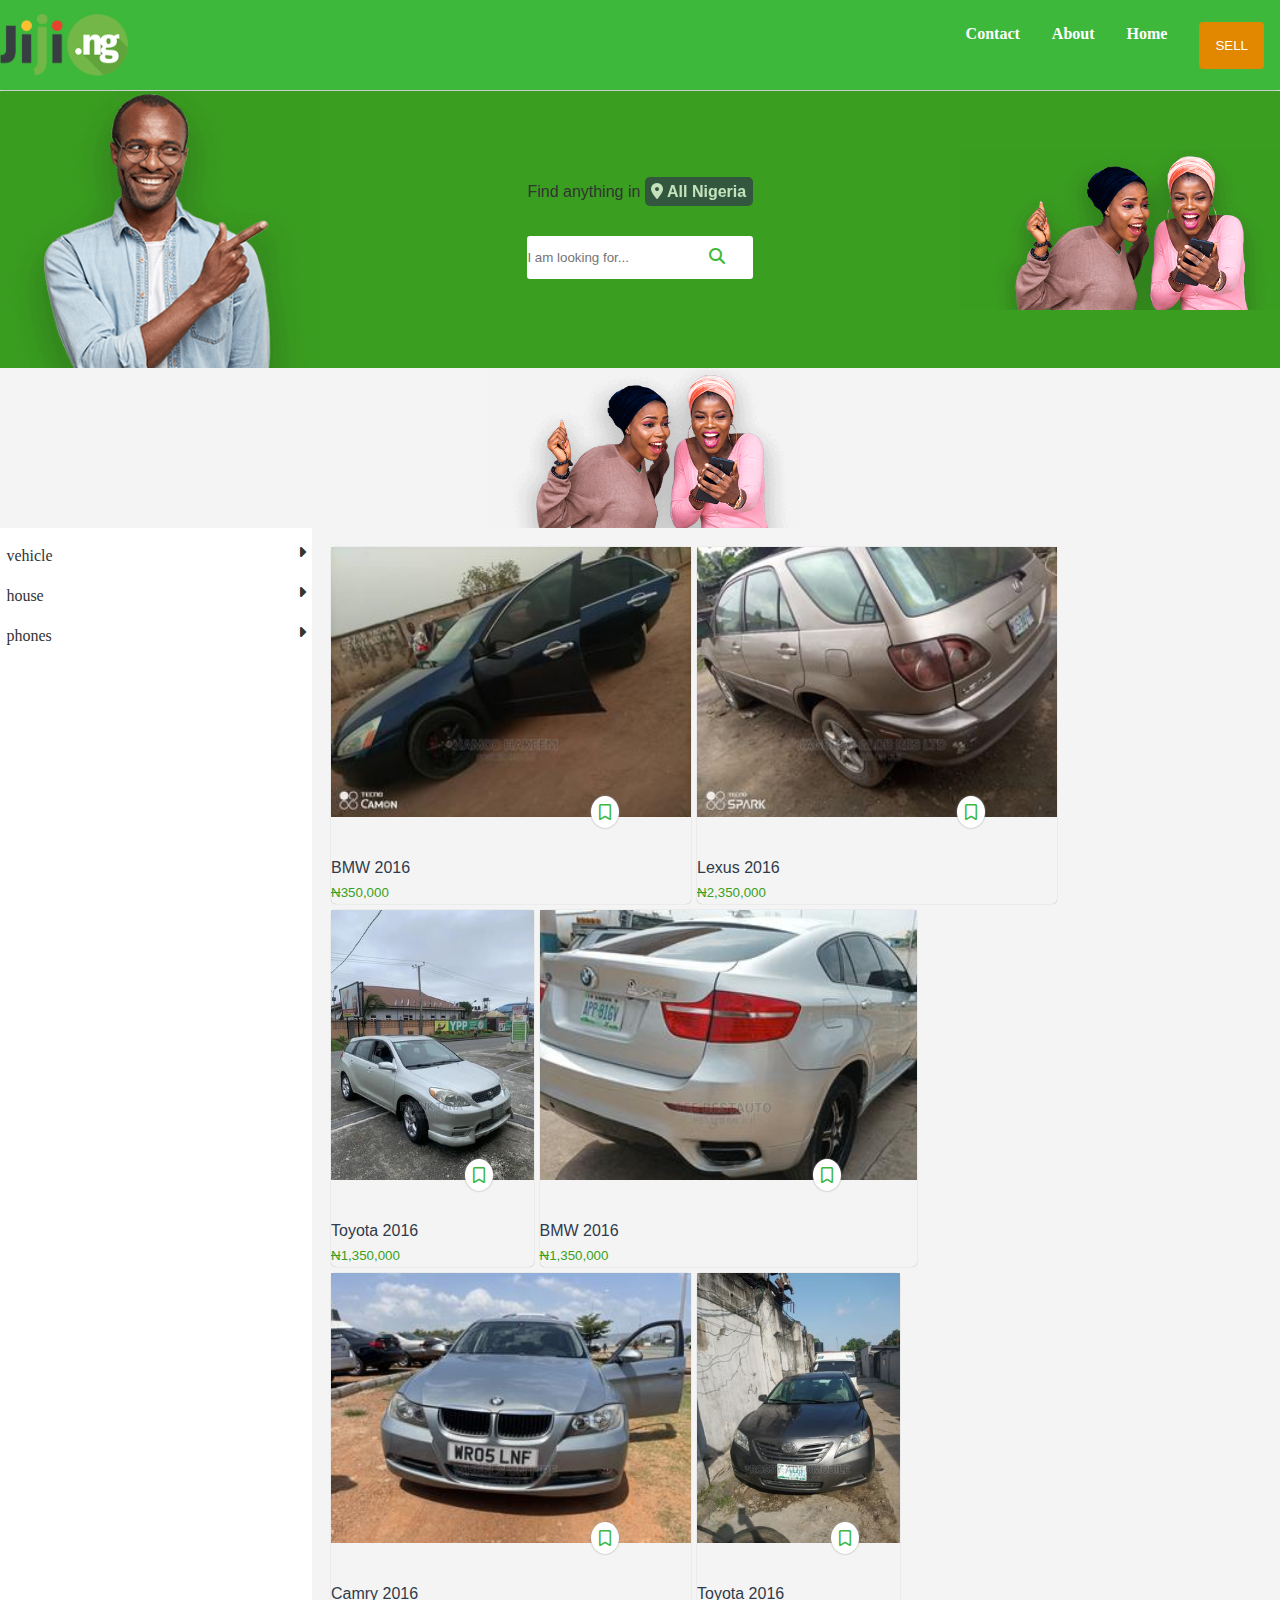
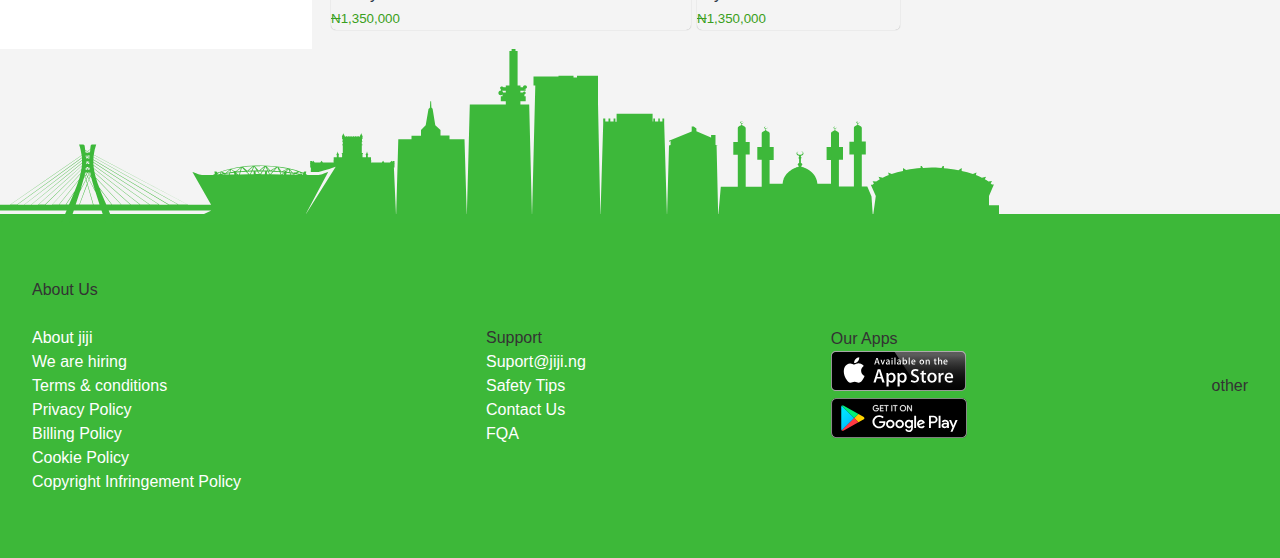
<file: index.html>
<!DOCTYPE html>
<html lang="en">

<head>
    <meta charset="UTF-8">
    <meta http-equiv="X-UA-Compatible" content="IE=edge">
    <meta name="viewport" content="width=device-width, initial-scale=1.0">
    <title>Document</title>
    <link rel="stylesheet" href="./lastclass.css">
    <link rel="stylesheet" href="./style.css">
    <link rel="stylesheet" href="./fontawesome/css/all.min.css">
</head>

<body>
    <header id="header">
        <!-- navbar -->

        <nav class="navbar">
            <img src="./images/Jiji_Logo.png" alt="Jiji_Logo" class="logo">


            <ul class="links">
                <li> <a href="">Contact</a></li>
                <li id="about"> <a href="">About</a></li>
                <li> <a href="">Home</a></li>
                <li> <button>SELL</button></li>
            </ul>
        </nav>

        <div class="banner">
            <img src="./images/man.png" alt="man" class="manimage">


            <div>
                <p>Find anything in <span class="loc"><i class="fa-solid fa-location-dot"></i> All Nigeria </span></p>

                <div class="search">
                    <input type="text" class="searchbox" placeholder="I am looking for...">
                    <i class="fa-solid fa-search"></i>
                </div>
            </div>

            <img src="./images/girls.png" alt="girlsimage">
        </div>



    </header>

      <h1 class="test"></h1>
    <main>
        <aside>
            <div>
                vehicle <i class="fa-solid fa-caret-right"></i>
            </div>

            <div>
                house <i class="fa-solid fa-caret-right"></i>
            </div>

            <div>
                phones <i class="fa-solid fa-caret-right"></i>
            </div>
        </aside>

        <section class="market">

            <div class="item">
                <div class="img_design">
                    <img src="./images/car1.jpg" alt="item for sale">
                    <i class="fa-solid fa-bookmark"></i>
                </div>
                <p>BMW 2016</p>
                <small><del>N</del>350,000</small>

            </div>


            <div class="item">
                <div class="img_design">
                    <img src="./images/car2.jpg" alt="item for sale">
                    <i class="fa-solid fa-bookmark"></i>
                </div>
                <p>Lexus 2016</p>
                <small><del>N</del>2,350,000</small>
            </div>


            <div class="item">
                <div class="img_design">
                    <img src="./images/car3.jpg" alt="item for sale">
                    <i class="fa-solid fa-bookmark"></i>
                </div>
                <p>Toyota 2016</p>
                <small><del>N</del>1,350,000</small>
            </div>


            <div class="item">
                <div class="img_design">
                    <img src="./images/car4.jpg" alt="item for sale">
                    <i class="fa-solid fa-bookmark"></i>
                </div>
                <p>BMW 2016</p>
                <small><del>N</del>1,350,000</small>
            </div>


            <div class="item">
                <div class="img_design">
                    <img src="./images/car5.jpg" alt="item for sale">
                    <i class="fa-solid fa-bookmark"></i>
                </div>
                <p>Camry 2016</p>
                <small><del>N</del>1,350,000</small>
            </div>


            <div class="item">
                <div class="img_design">
                    <img src="./images/car6.jpg" alt="item for sale">
                    <i class="fa-solid fa-bookmark"></i>
                </div>
                <p>Toyota 2016</p>
                <small><del>N</del>1,350,000</small>
            </div>


        </section>

    </main>


    <footer>
        <img src="./images/footer.svg" alt="" class="footerimg">


        <div class="foot">

            <div>
                <p>About Us</p> <br>
                <a href="https://jiji.ng/about.html">About jiji</a> <br>
                <a href="https://jiji.ng/hiring.html">We are hiring</a> <br>
                <a href="https://jiji.ng/rules.html">Terms & conditions</a> <br>
                <a href="https://jiji.ng/privacy.html">Privacy Policy</a> <br>
                <a href="https://jiji.ng/billing-policy.html">Billing Policy</a> <br>
                <a href="https://jiji.ng/jiji-pages/cookie-policy">Cookie Policy</a> <br>
                <a href="https://jiji.ng/jiji-pages/copyright-infringement-policy">Copyright Infringement Policy</a>
            </div>


            <div>
                <p>Support</p>
                <a href="support@jiji.ng">Suport@jiji.ng</a> <br>
                <a href="https://jiji.ng/safety-tips.html">Safety Tips</a><br>
                <a href="https://jiji.ng/contacts.html">Contact Us</a><br>
                <a href="https://jiji.ng/faq">FQA</a>
            </div>

            <div>
                <p>Our Apps</p>
                <img src="./images/appstore.svg" alt=""> <br>
                <img src="./images/googlepic.svg" alt=""> <br>
            </div>

            <div>
                <p>other</p>
            </div>

        </div>
    </footer>

     <script src="./jquery-3.6.1.js"></script>
    <script type="module" src="./script.js"></script>
    
</body>


</html>
</file>
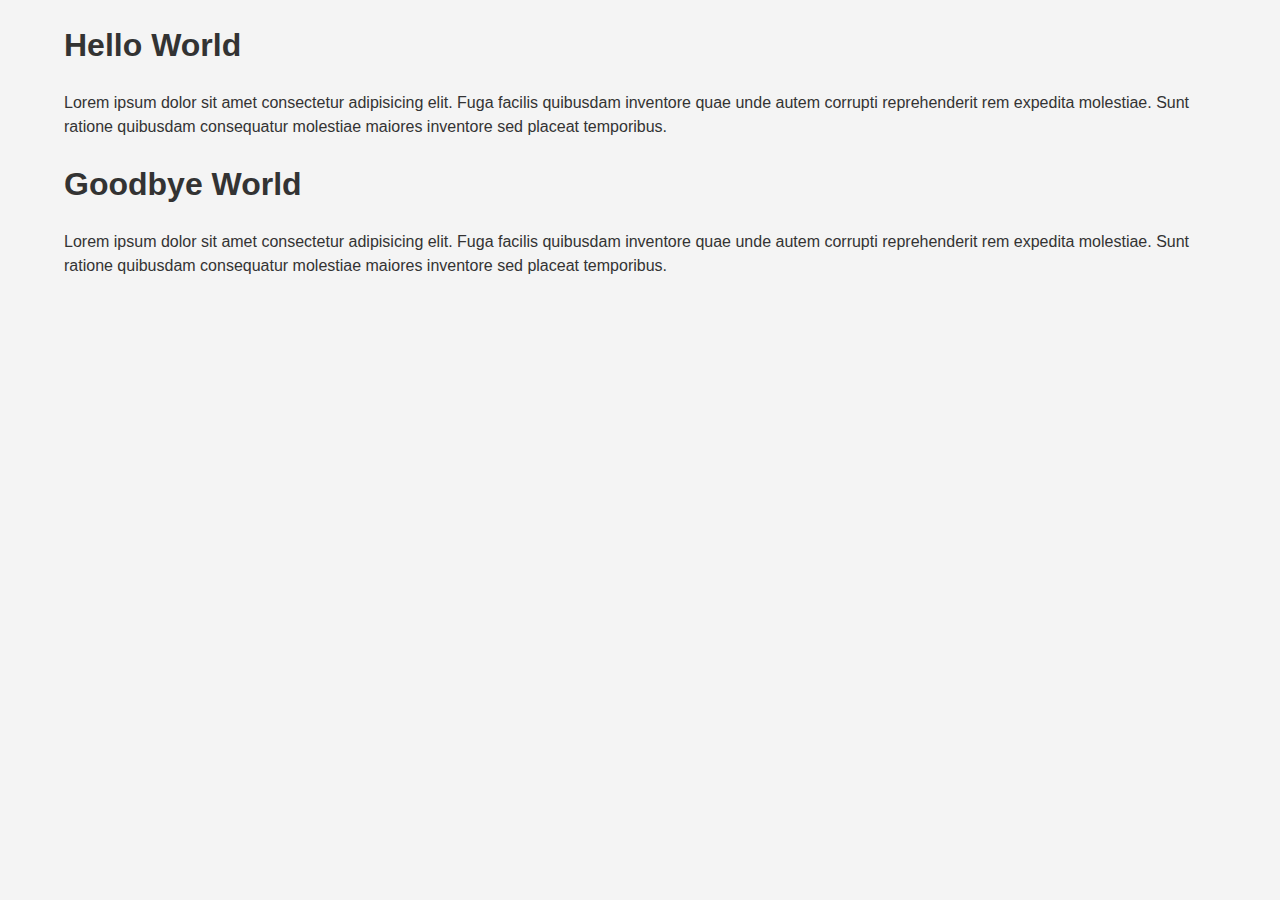
<file: aboutus.html>
<!DOCTYPE html>
<html lang="en">
<head>
    <meta charset="UTF-8">
    <meta http-equiv="X-UA-Compatible" content="IE=edge">
    <meta name="viewport" content="width=device-width, initial-scale=1.0">
    <title>Document</title>
    <link rel="stylesheet" type="text/css" href="style.css">
</head>
<body>
    <div class="container">
    <div class="box-1">
    <h1>Hello World</h1>
    <p>Lorem ipsum dolor sit amet consectetur adipisicing elit. Fuga facilis quibusdam inventore quae unde autem corrupti reprehenderit rem expedita molestiae. Sunt ratione quibusdam consequatur molestiae maiores inventore sed placeat temporibus.</p>
    </div>

    <div class="box-2">
        <h1>Goodbye World</h1>
        <p>Lorem ipsum dolor sit amet consectetur adipisicing elit. Fuga facilis quibusdam inventore quae unde autem corrupti reprehenderit rem expedita molestiae. Sunt ratione quibusdam consequatur molestiae maiores inventore sed placeat temporibus.</p>
        </div>
    </div>
</body>
</html>
</file>
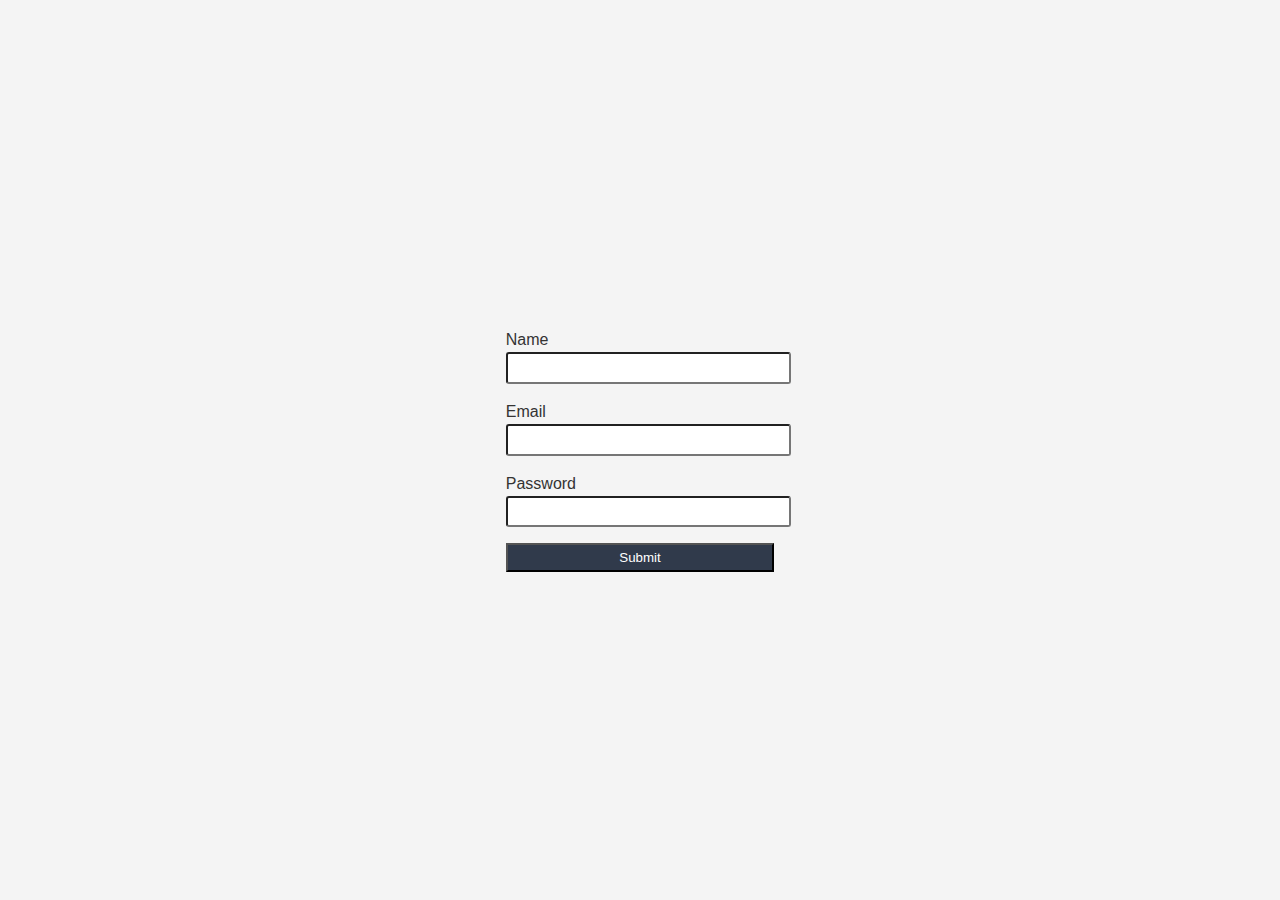
<file: contact.html>
<!DOCTYPE html>
<html lang="en">
<head>
    <meta charset="UTF-8">
    <meta http-equiv="X-UA-Compatible" content="IE=edge">
    <meta name="viewport" content="width=device-width, initial-scale=1.0">
    <title>Document</title>
    <link rel="stylesheet" href="style.css">
</head>
<body class="formbody">

   
        
    <form>
        <div>
            <label>Name</label>
            <input type="text" id="myname" class="input">
        </div>

        <div>
            <label for="Email">Email</label>
            <input type="email" id="myemail" class="input">
        </div>

        <div>
            <label for="">Password</label>
            <input type="password" id="mypwd" class="input">
        </div>

        <button type="button" onclick="handleSubmit()">Submit</button>

        
        

    </form>

    

    <script src="./script.js"></script>
</body>
</html>
</file>
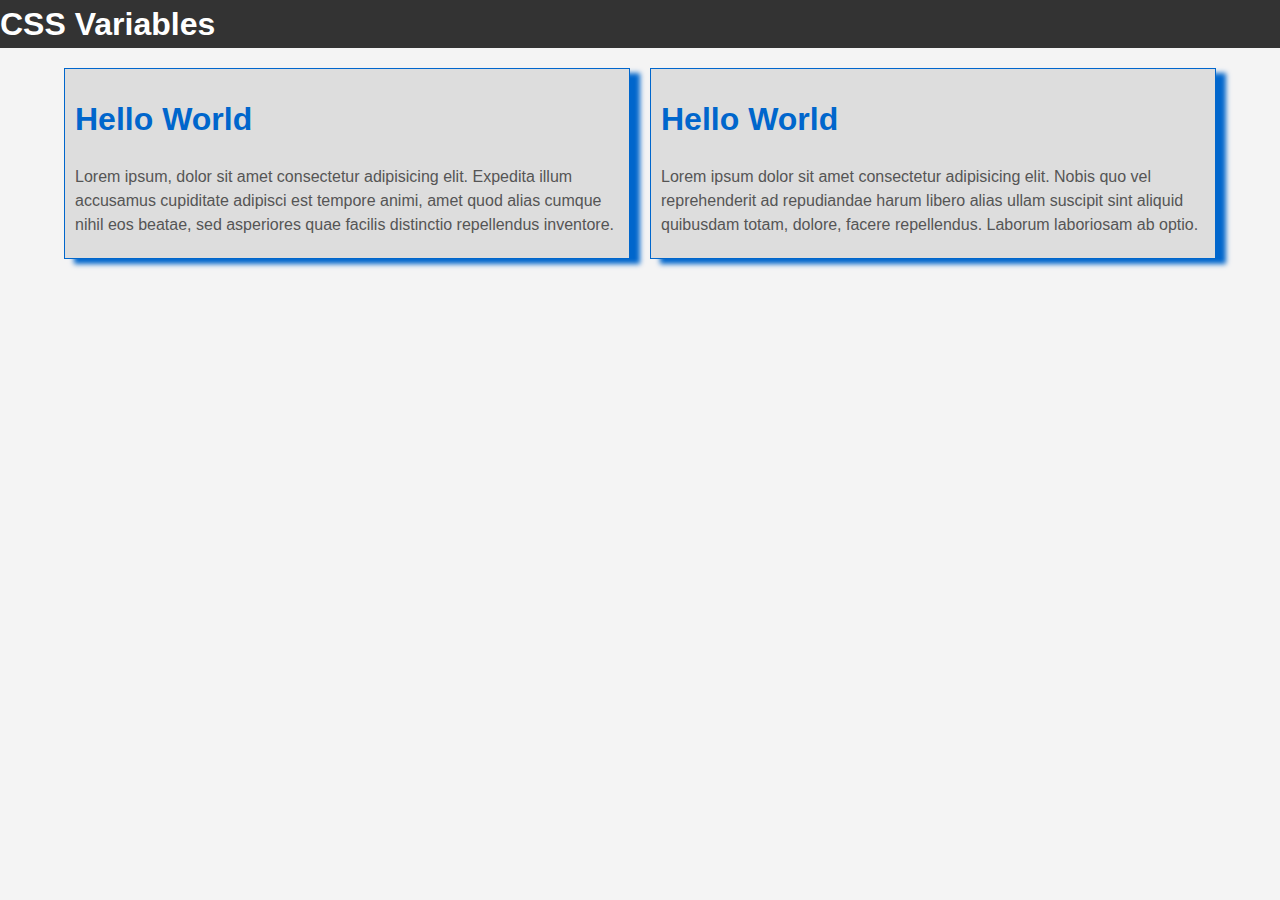
<file: contactus.html>
<!DOCTYPE html>
<html lang="en">
<head>
    <meta charset="UTF-8">
    <meta http-equiv="X-UA-Compatible" content="IE=edge">
    <meta name="viewport" content="width=device-width, initial-scale=1.0">
    <title>Document</title>
    <link rel="stylesheet" href="./style.css">
    
</head>
<body>
    <header id="main-header">
         <h1>CSS Variables</h1>
    </header>
    <div class="container">
    <div class="grid">
    <div class="box">
        <h1>Hello World</h1>
        <p>Lorem ipsum, dolor sit amet consectetur adipisicing elit. Expedita illum accusamus cupiditate adipisci est tempore animi, amet quod alias cumque nihil eos beatae, sed asperiores quae facilis distinctio repellendus inventore.</p>
    </div>
    <div class="box">
        <h1>Hello World</h1>
        <p>Lorem ipsum dolor sit amet consectetur adipisicing elit. Nobis quo vel reprehenderit ad repudiandae harum libero alias ullam suscipit sint aliquid quibusdam totam, dolore, facere repellendus. Laborum laboriosam ab optio.</p>

    </div>
    </div>
    </div>

    
</body>
</html>
</file>
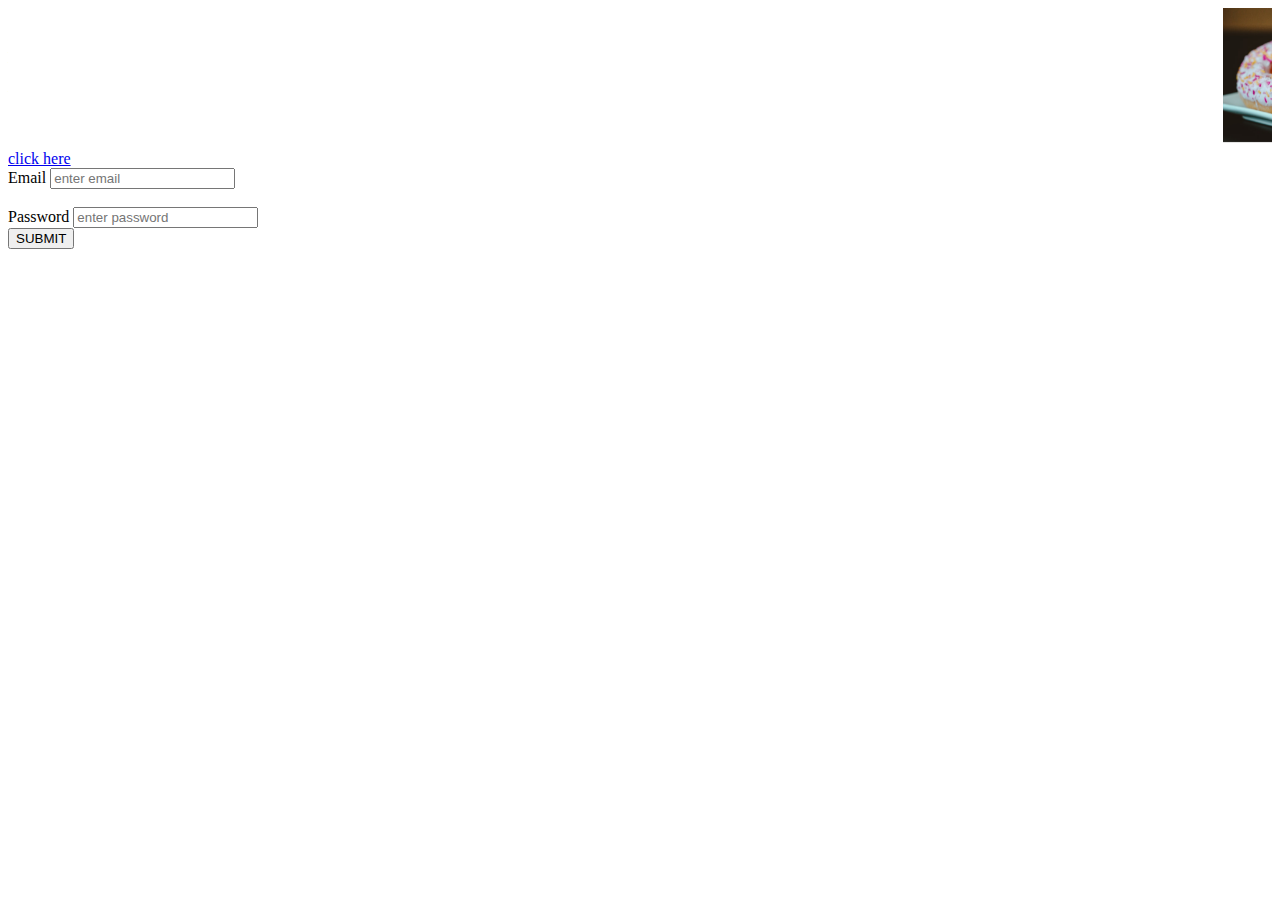
<file: text.html>
<!DOCTYPE html>
<html lang="en">
<head>
    <meta charset="UTF-8">
    <meta http-equiv="X-UA-Compatible" content="IE=edge">
    <meta name="viewport" content="width=device-width, initial-scale=1.0">
    <title>Document</title>
</head>
<body>
    <marquee behavior="smooth" direction="left"><img src="./images/sample.jpg" alt="sample pic" width="200"></marquee>

    <a href="./text.html">click here </a>

    <form>
        <div>
            <label>Email</label>
            <input type="text" name="Email" placeholder="enter email">
        </div>
        <br>

        <div>
            <label>Password</label>
            <input type="text" name="Password" placeholder="enter password">
        </div>

        <div><button type="submit">SUBMIT</button></div>
    </form>

    <script type="module" src="./script2.js"></script>
</body>
</html>
</file>
<file: lastclass.css>
*{
    margin: 0;
    padding: 0;
    box-sizing: border-box;
}

body{
    background-color: #f9f9f9;
}

:root{
    --greencolor:#3db839;
}


.navbar{
    display: flex;
    flex-direction: row;
    justify-content:space-between;
    background-color: #3DB83A;
    align-items: center;
    margin-bottom: 1px;
    box-shadow: 0px 0px 5px #999999;
}

ul{
    display: flex;
    

}

.logo{
    width: 10vw;
    height: 10vh;
    object-fit: contain;
}

.links li{
    list-style-type: none;
    margin: 0 1rem;
}

.links li a{
    text-decoration: none;
    font-weight: bold;
    font-family: cursive;
    color: #fff;
}

.links li:hover{
    background-color: red;
}

button{
    background-color: #E18700;
   /* border: 2px solid red;
    outline: 2px solid blue;
    */
    border-radius: 4px;

    border: none;
    padding: 1rem;
    color: #fff;
}

.banner{
    background-color: #3A9F20;
    display: flex;
    justify-content: space-between;
    align-items: center;
}

.banner img{
    width: 20rem;
    height: fit-content;
    object-fit: contain;
}

.banner .loc{
    background-color: #303a4b;
    color: #fff;
    padding: .4rem;
    opacity: .7;
    border-radius: 5px;
    font-weight: bold;

}

.banner.loc:hover{
    opacity: 1;
}

.banner .searchbox{
    border: none;
    outline: none !important;
    background-color: transparent;
    
}

.banner .search{
    background-color: #ffffff;
    padding: .6rem 0;
    border-radius: 3px;
    margin-top: 2rem;
}

.banner .search .fa-search{
    color: #3DB83A;
    
}

main{
    display: flex;
    flex-direction: row;
    justify-content: space-between;
}
main aside{
    background-color: #ffffff;
    box-shadow: 5px 0 1px solid #999;
    flex: 1;
}

main aside div{
    font-size: 1rem;
    font-family: cursive;
    margin: 1rem 0.4rem;
}

main aside div:hover{
    background-color: #f3f3f3;
    padding: 2.5px;
}

main aside div i{
    float: right;
}

main aside{
    flex: 1;
}
main section{
    flex: 3;
}
.market{
    margin: 1rem;
    display: flex;
    justify-content: flex-start;
    flex-wrap: wrap;

}
.item{
    box-shadow: 0 0 1px #999;
    border-radius: 5px;
    margin: 3px;
    
    
}

.item img{
    width: 100%;
    height: 30vh;
    object-fit: cover;
    
}

.item img:hover{
    transition-property: all;
    transition-duration: 2s;
    transition-timing-function: ease-in-out;
    transform: scale(1.09);
}

.item p{
    font-weight: 200;
    color: #303a4b;
}

.item small{
    color: #3A9F20;
}

.item .img_design{
    position: relative;
    margin-bottom: 2rem;
}


.item .fa-bookmark{
    font-weight: 100;
    color: var(--greencolor);
    position: absolute;
    right: 20%;
    top: 90%;
    background-color: #fff;
    padding: .5rem;
    border-radius: 50%;
    box-shadow: 0 0 2px #999;
}

/*Main styling Ends*/

/*Footer styling Starts*/

.footerimg{
 margin-bottom: -1rem;
}

.foot{
    padding: 4rem 2rem;
    display: flex;
    flex-direction: row;
    justify-content: space-between;
    align-items: center;
    background-color: var(--greencolor);
}

.foot div a{
    text-decoration: none;
    color: #fff;
}

.test{
    background: linear-gradient(to left ,red, green, yellow);
    padding: 5rem;
    background-image: url(./images/girls.png);
    background-repeat: no-repeat;
    background-size: contain;
    background-position: 50%;
}
/*media query for xs screen */

@media(max-width: 768px){
    .banner{
        flex-direction: column;
    }
    main{
        flex-direction: column;
    }
    .item{
        width: 100%;
    }
    .foot{
        display: flex;
        flex-direction: column;
        align-items: flex-start;
    }

    .foot div{
        margin: 1rem 0;
    }
}


@media(max-width: 1079px){
    .banner .loc{
        display:block
    }


}
</file>
<file: style.css>
/* define the root element*/
:root{
    --main-bg-color: #f4f4f4;
    --main-txt-color: #333;
    --container-width: 90%;
    --header-bg-color: #333;
    --header-txt-color: #fff;
}
body{
    margin: 0;
    padding: 0;
    line-height: 1.5;
    font-family: Arial, Helvetica, sans-serif;
    background-color: var(--main-bg-color);
    color: var(--main-txt-color);

}

.container{
    width: var(--container-width);
    margin: 20px auto;
}

header#main-header{
    background-color: var(--header-bg-color);
    color: var(--header-txt-color);
}

header#main-header h1{
    padding: 0;
    margin: 0;
}

.grid{
    display: grid;
    grid-template-columns: 1fr 1fr;
    --gap: 20;
    grid-gap: calc(var(--gap) * 1px);
    grid-gap: 20px;
    align-items: center;
    
}
/* Define box vars */
.box{
    --box-bg-color: #ddd;
    --box-main-color: #06c;
    --box-padding:5px 10px;
    --box-shadow-h-offset: 10px;
    --box-shadow-v-offset: 5px;
    --box-shadow-blur: 5px;
}

.box{
    background-color: var(--box-bg-color);
    padding: var(--box-padding);
    border: 1px solid var(--box-main-color);
    box-shadow:
    var(--box-shadow-h-offset)
    var(--box-shadow-v-offset)
    var(--box-shadow-blur)
    var(--box-main-color)

}

.box h1{
    color: var(--box-main-color);
}

.box p {
    --box-main-color: #555;
    color: var(--box-main-color);

}

.formbody{
    display: flex;
    justify-content: center;
    align-items: center;
    min-height: 100vh;
}

.input{
    width: 100%;
    padding: 0.4rem;
    border-radius: 3px;
}

form div{
    margin-bottom: 1rem;
}

form button{
    width: 100%;
    background-color: #303a4b;
    color: #fff;
    padding: 0.3rem 0;
}

form button:hover{
    background-color: #3031ff;
}

.btnclass{
    background-color: red;
    min-height: 3rem;
    text-align: center;
    margin: 2rem auto;
    display: block;
}

.toggler{
    display: none;
}
</file>
